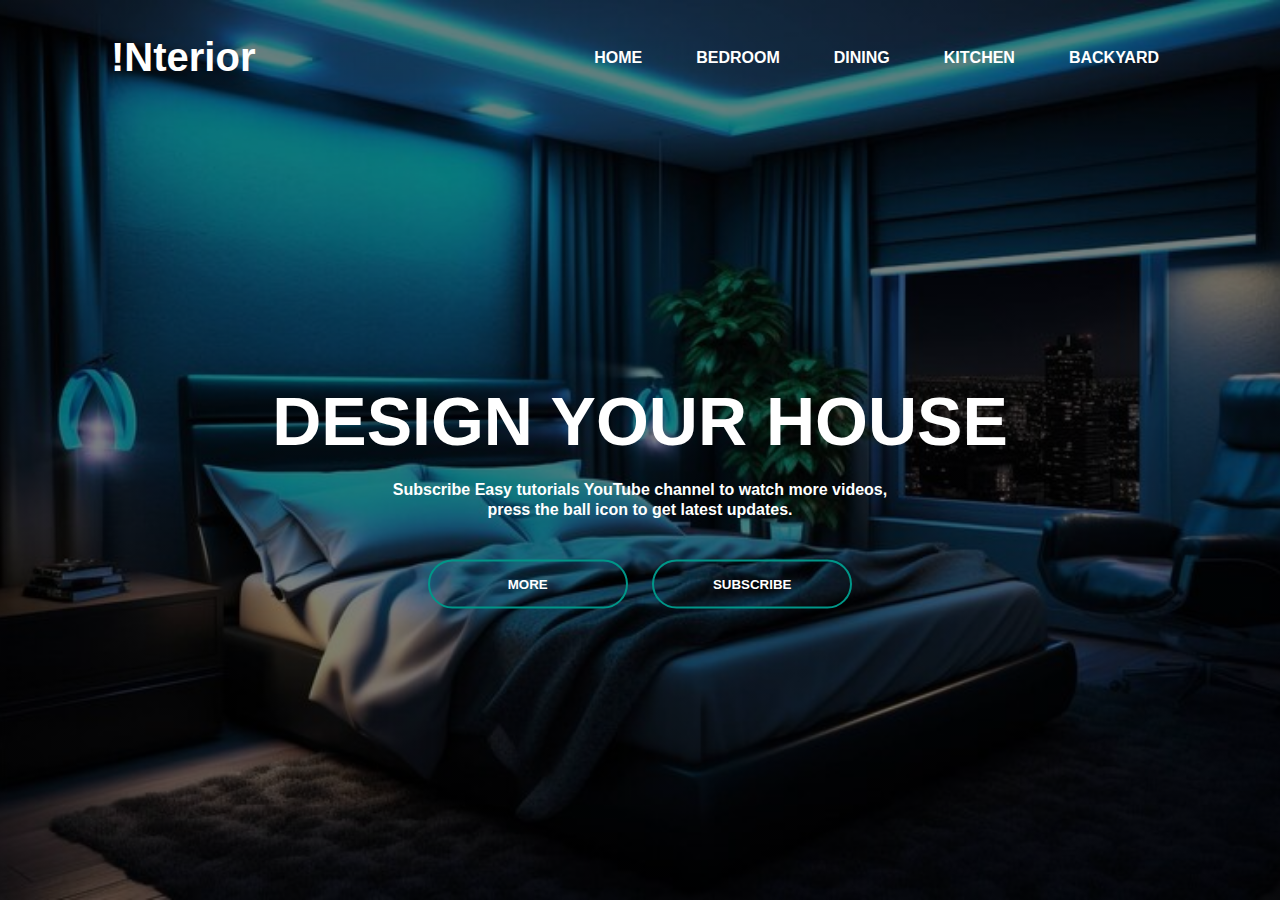
<file: index.html>
<!DOCTYPE html>
<html lang="en">
<head>
    <meta charset="UTF-8">
    <meta name="viewport" content="width=device-width, initial-scale=1.0">
    <title>House website</title>
    <link href="style.css" rel="stylesheet" type="text/css">
</head>
<body>
    <div class="main">
        <div class="navbar">
                <h2 class="logo">!Nterior</h2>
                <ul>
                    <li><a href="#">HOME</a></li>
                    <li><a href="#">BEDROOM</a></li>
                    <li><a href="#">DINING</a></li>
                    <li><a href="#">KITCHEN</a></li>
                    <li><a href="#">BACKYARD</a></li>
                </ul>
        </div>
        <div class="content">
            <h1>DESIGN YOUR HOUSE</h1>
            <p>Subscribe Easy tutorials YouTube channel to watch more videos, <br>press the ball icon to get latest updates.</p>
            <div>
                <button><span></span>MORE</button>
                <button><span></span>SUBSCRIBE</button>
            </div>
        </div>
    </div>
</body>
</html>
</file>
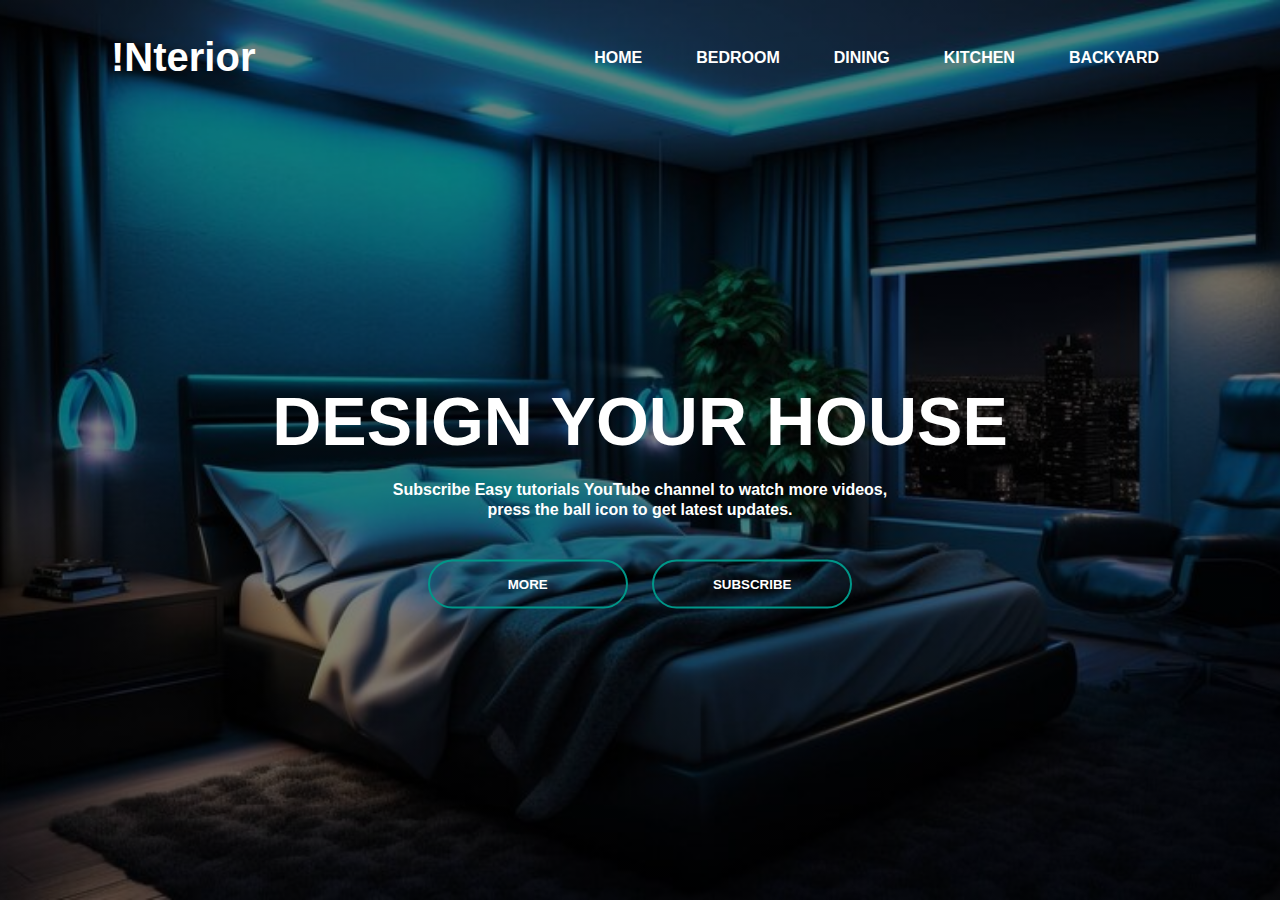
<file: main.html>
<!DOCTYPE html>
<html lang="en">
<head>
    <meta charset="UTF-8">
    <meta name="viewport" content="width=device-width, initial-scale=1.0">
    <title>House website</title>
    <link href="style.css" rel="stylesheet" type="text/css">
</head>
<body>
    <div class="main">
        <div class="navbar">
                <h2 class="logo">!Nterior</h2>
                <ul>
                    <li><a href="#">HOME</a></li>
                    <li><a href="#">BEDROOM</a></li>
                    <li><a href="#">DINING</a></li>
                    <li><a href="#">KITCHEN</a></li>
                    <li><a href="#">BACKYARD</a></li>
                </ul>
        </div>
        <div class="content">
            <h1>DESIGN YOUR HOUSE</h1>
            <p>Subscribe Easy tutorials YouTube channel to watch more videos, <br>press the ball icon to get latest updates.</p>
            <div>
                <button><span></span>MORE</button>
                <button><span></span>SUBSCRIBE</button>
            </div>
        </div>
    </div>
</body>
</html>
</file>
<file: style.css>
* {
    margin: 0;
    padding: 0;
}

.main {
    width: 100%;
    background: linear-gradient(to top, rgba(0,0,0,0.5)50%, rgba(0,0,0,0.5)50%), url(photo.png);
    background-position: center;
    background-size: cover;
    height: 100vh;
}

.navbar {
    width: 85%;
    margin: auto;
    padding: 35px 0;
    display: flex;
    align-items: center;
    justify-content: space-between;
}

.logo {
    width: 120px;
    color: #fff;
    margin-left: 15px;
    font-family: Arial, Helvetica, sans-serif;
    font-size: 40px;
}
.logo:hover {
    cursor: pointer;

}

.navbar ul li {
    list-style: none;
    display: inline-block;
    margin: 0 25px;
    position: relative;
}

.navbar ul li a{
    color: #fff;
    text-decoration: none;
    text-transform: uppercase;
    font-family: sans-serif;
    font-weight: bold;
}

.navbar ul li::after {
    content: '';
    height: 3px;
    width: 0;
    background: #009688;
    position: absolute;
    left: 0;
    bottom: -8px;
    transition: 0.3s ease;
}


.navbar ul li:hover::after {
    width: 100%;
}

.content { /*this is the line that make it fit to the center*/
    width: 100%;
    position: absolute;
    top: 50%;
    transform: translateY(-50%);
    text-align: center;
    color: #fff;
    font-family: arial;
}

.content h1{
    font-size: 68px;
    margin-top: 110px;
}

.content p {
    margin: 20px auto;
    font-weight: bold;
    line-height: 20px;
}

button {
    width: 200px;
    padding: 15px 0;
    text-align: center;
    margin: 20px 10px;
    border-radius: 30px;
    font-weight: bold;
    background: transparent;
    border: 2px solid #009688;
    cursor: pointer;
    color: #fff;
    position: relative;
    overflow: hidden;
}

span {
    background: #009688;
    height: 100%;
    width: 0;
    border-radius: 30px;
    position: absolute;
    left: 0;
    bottom: 0;
    z-index: -1;
    transition: 0.4s;
}

button:hover span {
    width: 100%
}

button:hover{
    border: none;

}
</file>
